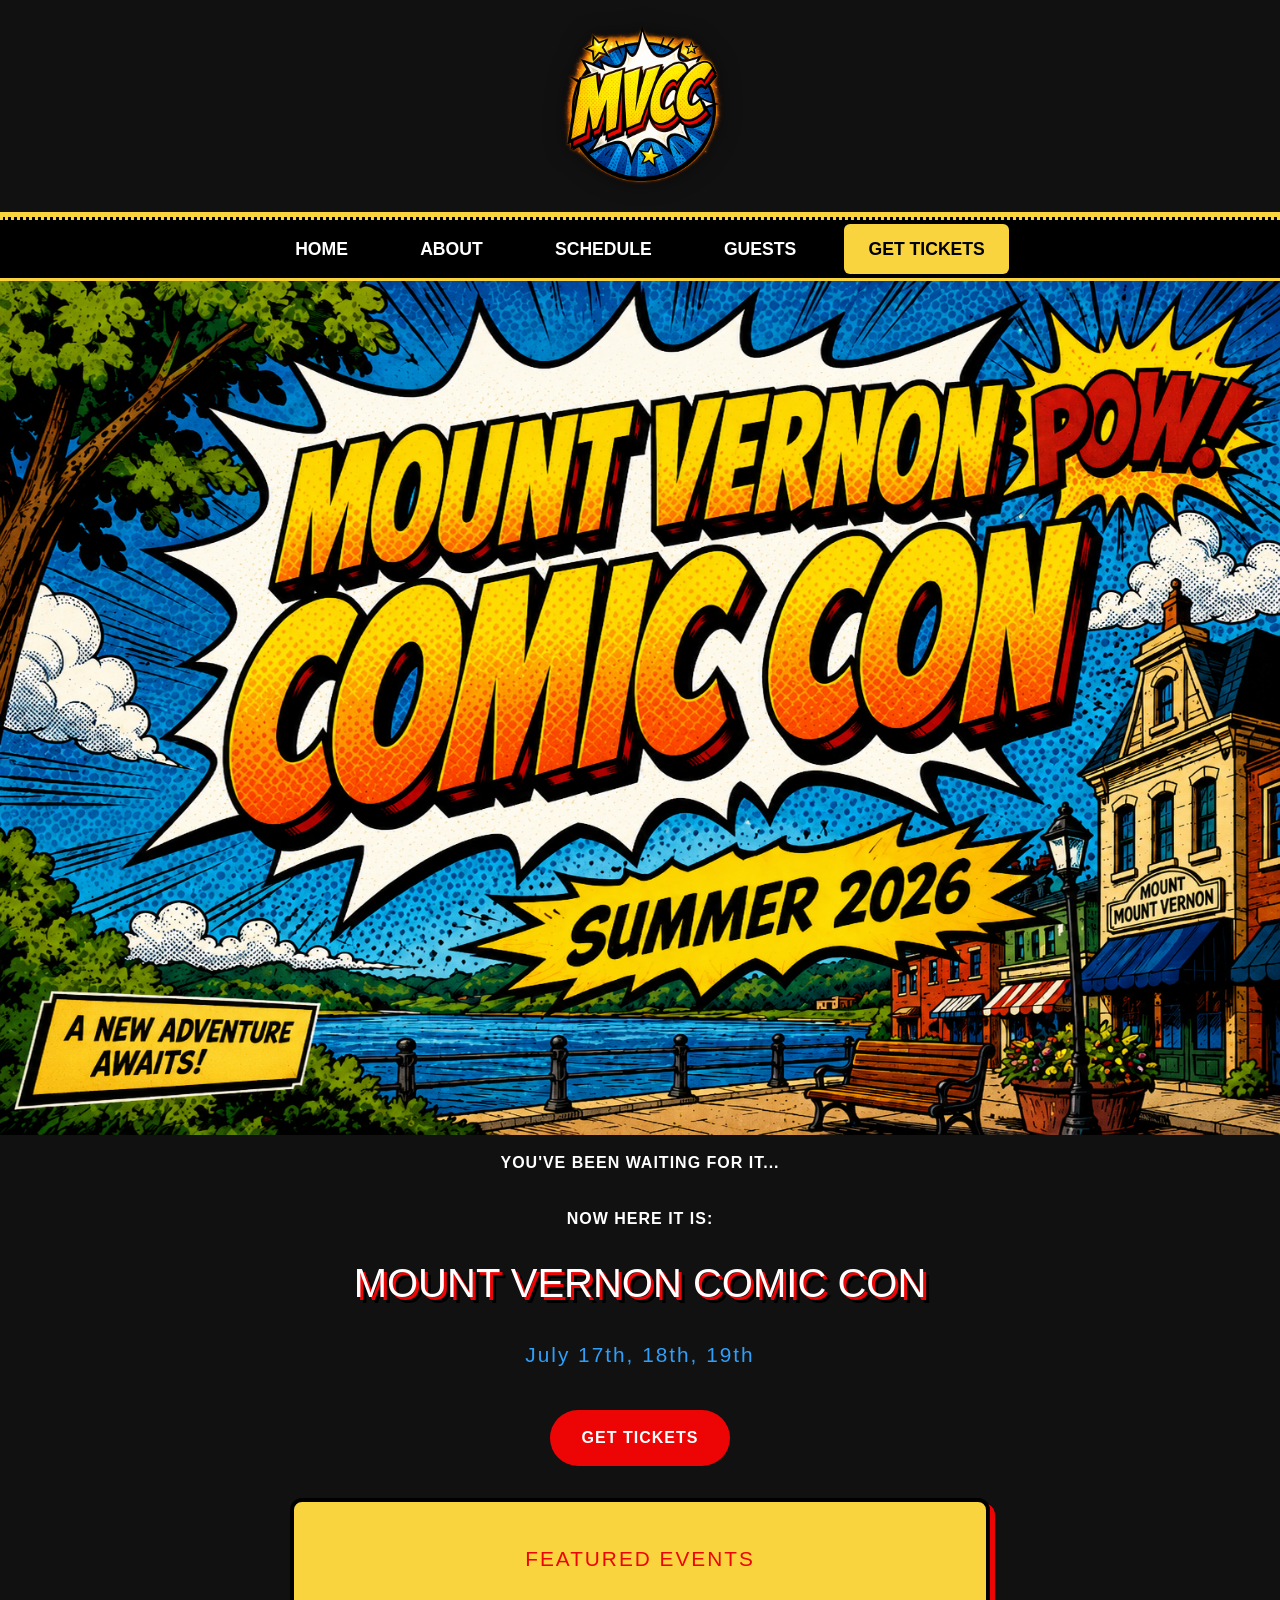
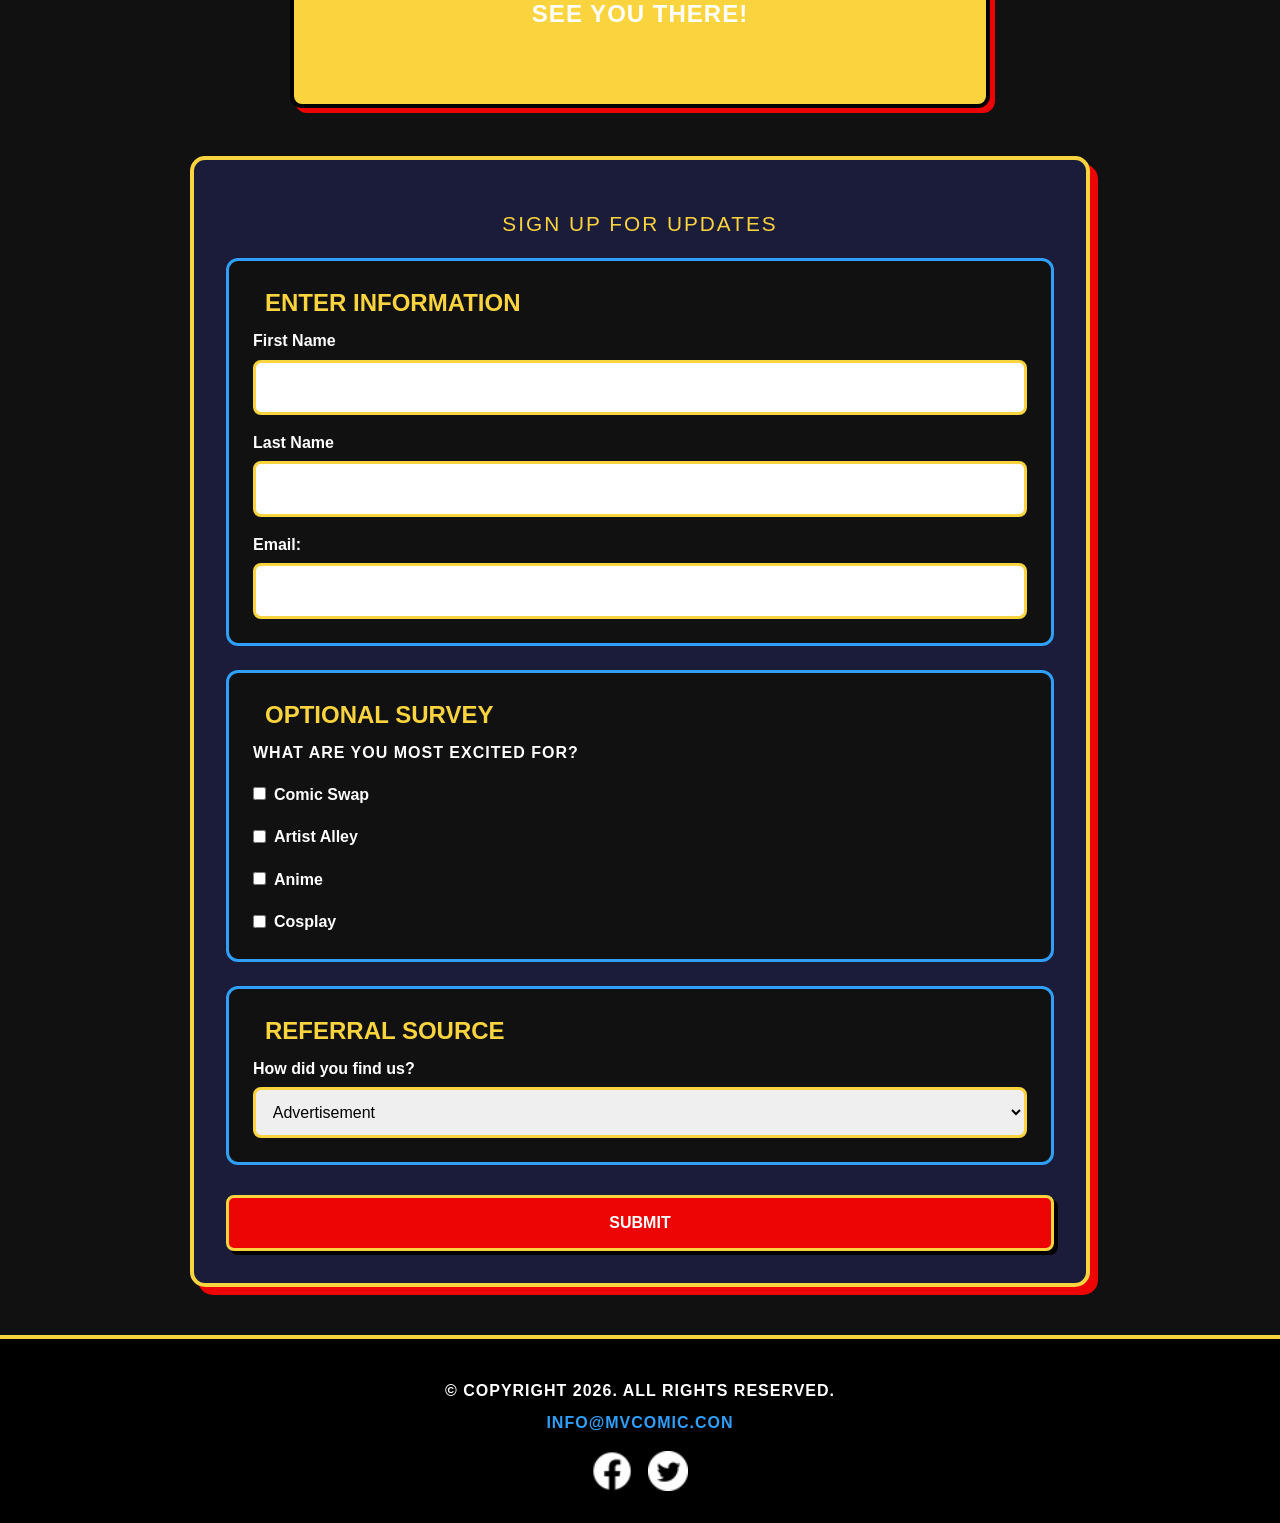
<file: index.html>
<!DOCTYPE html>
<!-- This website template was created by: Cheyenne Allen-Hinds; 4/29/26 -->
<!-- The homepage will have a quick synopsis of the Comic Con and include links to the other pages -->
<html lang="en">

<head>
	<title>Coming This Summer | Mount Vernon Comic Con</title>
	<meta charset="utf-8">
	<link rel="stylesheet" href="https://cdn.jsdelivr.net/npm/bootstrap@5.3.7/dist/css/bootstrap.min.css">
    <link rel="stylesheet" href="css/styles.css">
    <meta name="viewport" content="width=device-width, initial-scale=1.0">
    <meta name="description" content="The first Mount Vernon Comic Con is coming this Summer 2026.">
	<link rel="shortcut icon" href="media/favicon.ico">
	<link rel="icon" type="image/png" sizes="32x32" href="media/favicon-32x32.png">
	<link rel="apple-touch-icon" sizes="180x180" href="media/apple-touch-icon.png">
	<link rel="icon" sizes="192x192" href="media/android-chrome-192x192.png">
</head>

<body>

	<!-- Skip to The Good Stuff Link -->
	<a class="skip" href="#content">Skip to the Good Stuff</a>
	
	<div id="container">
	
		<!-- Mobile Nav -->
			<nav class="mobile-menu">
				<div id="menu-links">
					<a href="index.html">Home</a>
					<a href="about.html">About</a>
					<a href="schedule.html">Schedule</a>
					<a href="guests.html">Guests</a>
					<a href="tickets.html" class="tickets-btn">Get Tickets</a>
				</div>
				<a class="menu-icon" onclick="hamburger()">
					<div>&#9776;</div>
				</a>
			</nav>

		<!-- Header Logo -->
		<header id="mvcc-logo">
	           <a href="index.html"><img src="media/mvcc-logo.png" alt="Mount Vernon Comic Con logo"></a>
		</header>
		
		<!-- Tablet, Desktop Nav -->
		<nav class="tablet-desktop">
			<ul>
                <li><a href="index.html">Home</a></li> 
                <li><a href="about.html">About</a></li> 
                <li><a href="schedule.html">Schedule</a></li> 
                <li><a href="guests.html">Guests</a></li> 
                <li><a href="tickets.html">Get Tickets</a></li>
            </ul>
		</nav>
        
        <!-- Hero Image -->
        <div id="hero" class="container-fluid p-0">
            <img src="media/hero-image.png" class="img-fluid w-100" alt="comic book style announcement that Mount Vernon Comic Con is coming Summer of 2026">
        </div>
		
		<!-- Main Content -->
		<main id="content">

                <p>You've been waiting for it...</p>
				<p>Now here it is:</p> 
                
                <h1>Mount Vernon Comic Con</h1>
                <h2>July 17th, 18th, 19th</h2>
				<a href="tickets.html" class="ticket-btn" id="ticketBtn">Get Tickets</a>

                <section class="event-ticker">
				
					<!-- Javascript Ticker -->
					<h2>Featured Events</h2>
					<p id="eventText">See you there!</p>
				
				</section>
				
			<div id="form">
				
				<h2>Sign Up for Updates</h2>
				
				<form class="form-grid"> <!-- Start Update Form -->
				
					<fieldset>
						<legend>Enter Information</legend>
						<label for="fName">First Name </label>
						<input type="text" id="fName" name="fName" required>
						
						<label for="lName">Last Name</label>
						<input type="text" name="lName" id="lName" required>
					
						<label for="email">Email:</label>
						<input type="email" name="email" id="email" required>
						
					</fieldset>
					
					<fieldset>
						<legend>Optional Survey</legend>
						<p>What are you most excited for?</p>
						
						<label for="comics"><input type="checkbox" name="excite" id="comics" value="comic">Comic Swap</label>
						
						<label for="art"><input type="checkbox" name="excite" id="art" value="art">Artist Alley</label>
						
						<label for="anime"><input type="checkbox" name="excite" id="anime" value="anime">Anime</label>
						
						<label for="cosplay"><input type="checkbox" name="excite" id="cosplay" value="cosplay">Cosplay</label>
						</fieldset>
						
					<fieldset>
						<legend>Referral Source</legend>
						<label for="referral">How did you find us?</label>
						<select name="referral" id="referral">
							<option value="ad">Advertisement</option>
							<option value="friend">Friend</option>
							<option value="google">Google</option>
							<option value="fbook">Facebook</option>
							<option value="tiktok">TikTok</option>
							<option value="other">Other</option>
						</select>
						
					</fieldset>
					
					<input type="submit" id="submit" value="Submit" class="btn">
					
				</form>
			
			</div>	
			
		</main>
		
		<!-- Footer -->
		<footer>
		
			<div>
				<p>&copy; Copyright 2026. All Rights Reserved.</p>
				<p><a href="mailto:info@mvcomic.con">info@mvcomic.con</a></p>
			</div>
			
			<div class="social">
				<a href="https://www.facebook.com/" target="_blank"><img src="media/facebook-logo.png" alt="black and white Facebook logo"></a>
				<a href="https://twitter.com/" target="_blank"><img src="media/twitter-logo.png" alt="black and white Twitter logo"></a>
			</div>
			
		</footer>
	
	</div>
	
	<script src="scripts/script.js"></script>
	
</body>
</html>
</file>
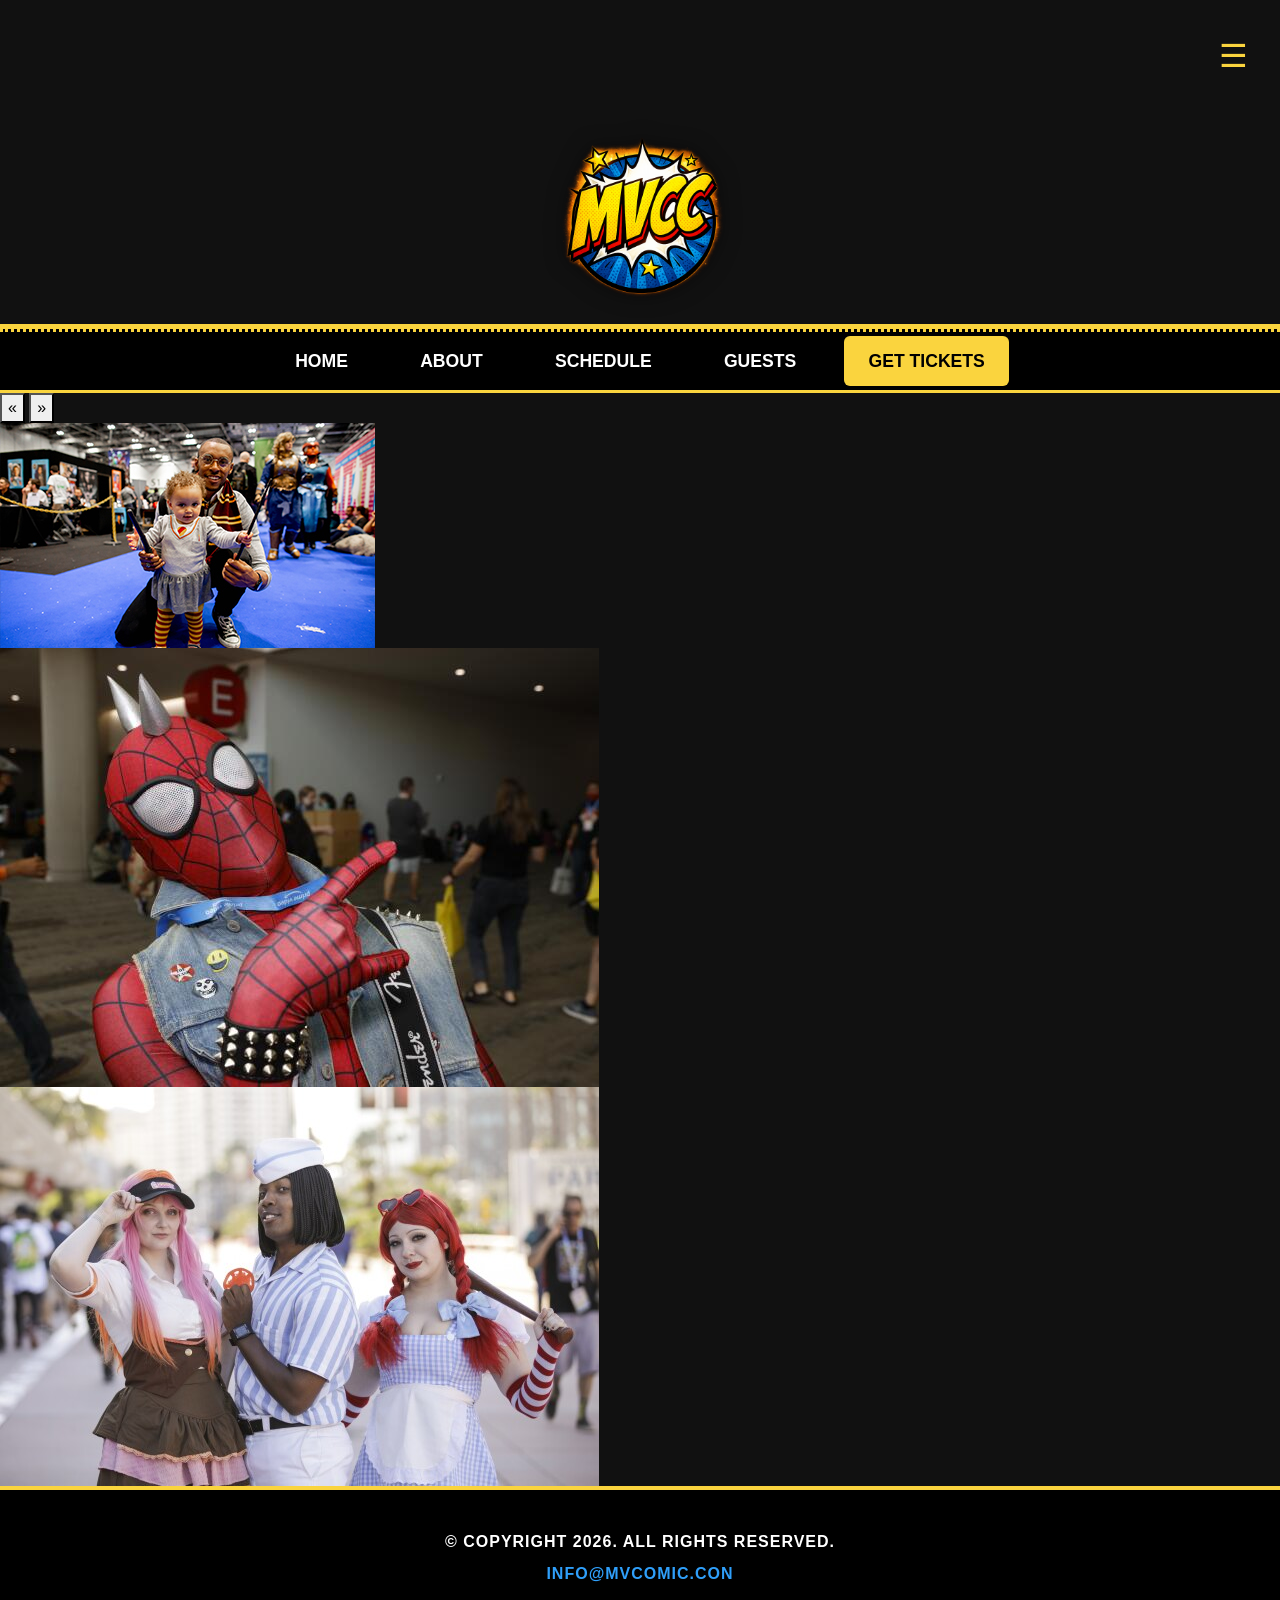
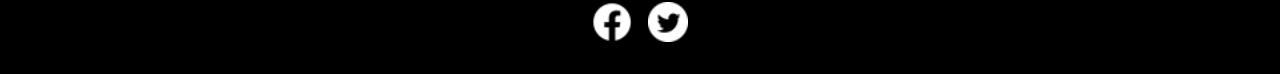
<file: about.html>
<!DOCTYPE html>
<!-- This website was created by Cheyenne Allen-Hinds -->
<!-- Quick synopsis of the Comic Con and its events and include links to the other pages -->
<html lang="en">

<head>
	<title>Find Your People | Mount Vernon Comic Con</title>
	<meta charset="utf-8">
	<link rel="stylesheet" href="https://cdn.jsdelivr.net/npm/bootstrap@5.3.7/dist/css/bootstrap.min.css">
    <link rel="stylesheet" href="css/styles.css">
    <meta name="viewport" content="width=device-width, initial-scale=1.0">
    <meta name="description" content="If you're a fan, you'll find your people.">
	<link rel="shortcut icon" href="media/favicon.ico">
	<link rel="icon" type="image/png" sizes="32x32" href="media/favicon-32x32.png">
	<link rel="apple-touch-icon" sizes="180x180" href="media/apple-touch-icon.png">
	<link rel="icon" sizes="192x192" href="media/android-chrome-192x192.png">
</head>

<body>

	<!-- Skip to The Good Stuff Link -->
	<a class="skip" href="#content">Skip to the Good Stuff</a>
	
	<div id="container">
	
		<!-- Mobile Nav -->
			<nav class="mobile-nav">
				<div id="menu-links">
					<a href="index.html">Home</a>
					<a href="about.html">About</a>
					<a href="schedule.html">Schedule</a>
					<a href="guests.html">Guests</a>
					<a href="tickets.html" class="tickets-btn">Get Tickets</a>
				</div>
				<a class="menu-icon" onclick="hamburger()">
					<div>&#9776;</div>
				</a>
			</nav>

		<!-- Header -->
		<header id="mvcc-logo">
	           <a href="index.html"><img src="media/mvcc-logo.png" alt="Mount Vernon Comic Con logo"></a>
		</header>
		
		<!-- Tablet, Desktop Nav -->
		<nav class="tablet-desktop">
			<ul>
                <li><a href="index.html">Home</a></li> 
                <li><a href="about.html">About</a></li> 
                <li><a href="schedule.html">Schedule</a></li> 
                <li><a href="guests.html">Guests</a></li> 
                <li><a href="tickets.html">Get Tickets</a></li>
            </ul>
		</nav>
		
		<!-- Main Content -->
		<main id="content">
		
			<section aria-label="comic con photos">
				<div class="carousel" data-carousel>
				<button class="carousel-button prev" data-carousel-button="prev">&#171;</button>
				<button class="carousel-button next" data-carousel-button="next">&#187;</button>
				<ul data-slides>
					<li class="slide" data-active>
						<img src="media/slide1.jpg" alt="a dad poses with his toddler dressed as Harry Potter characters">
					</li>
					<li class="slide">
						<img src="media/slide2.jpg" alt="a cosplayer poses as SpiderPunk using the 'rock on' hand symbol">
					</li>
					<li class="slide">
						<img src="media/slide3.jpg" alt="three cosplayers dressed as Ed from Good Burger, the Wendys mascot and a Dunkin Donuts worker">
					</li>
				</ul>
				
				</div>
			</section>
		
		</main>
		
		<!-- Footer -->
		<footer>
		
			<div class="copyright">
				<p>&copy; Copyright 2026. All Rights Reserved.</p>
				<p><a href="mailto:info@mvcomic.con">info@mvcomic.con</a></p>
			</div>
			
			<div class="social">
				<a href="https://wwww.facebook.com/ target="_blank"><img src="media/facebook-logo.png" alt="black and white Facebook logo"></a>
				<a href="https://twitter.com/" target="_blank"><img src="media/twitter-logo.png" alt="black and white Twitter logo"></a>
			</div>
			
		</footer>
	
	</div>
	
	<script src="scripts/script.js"></script>
	
</body>
</html>
</file>
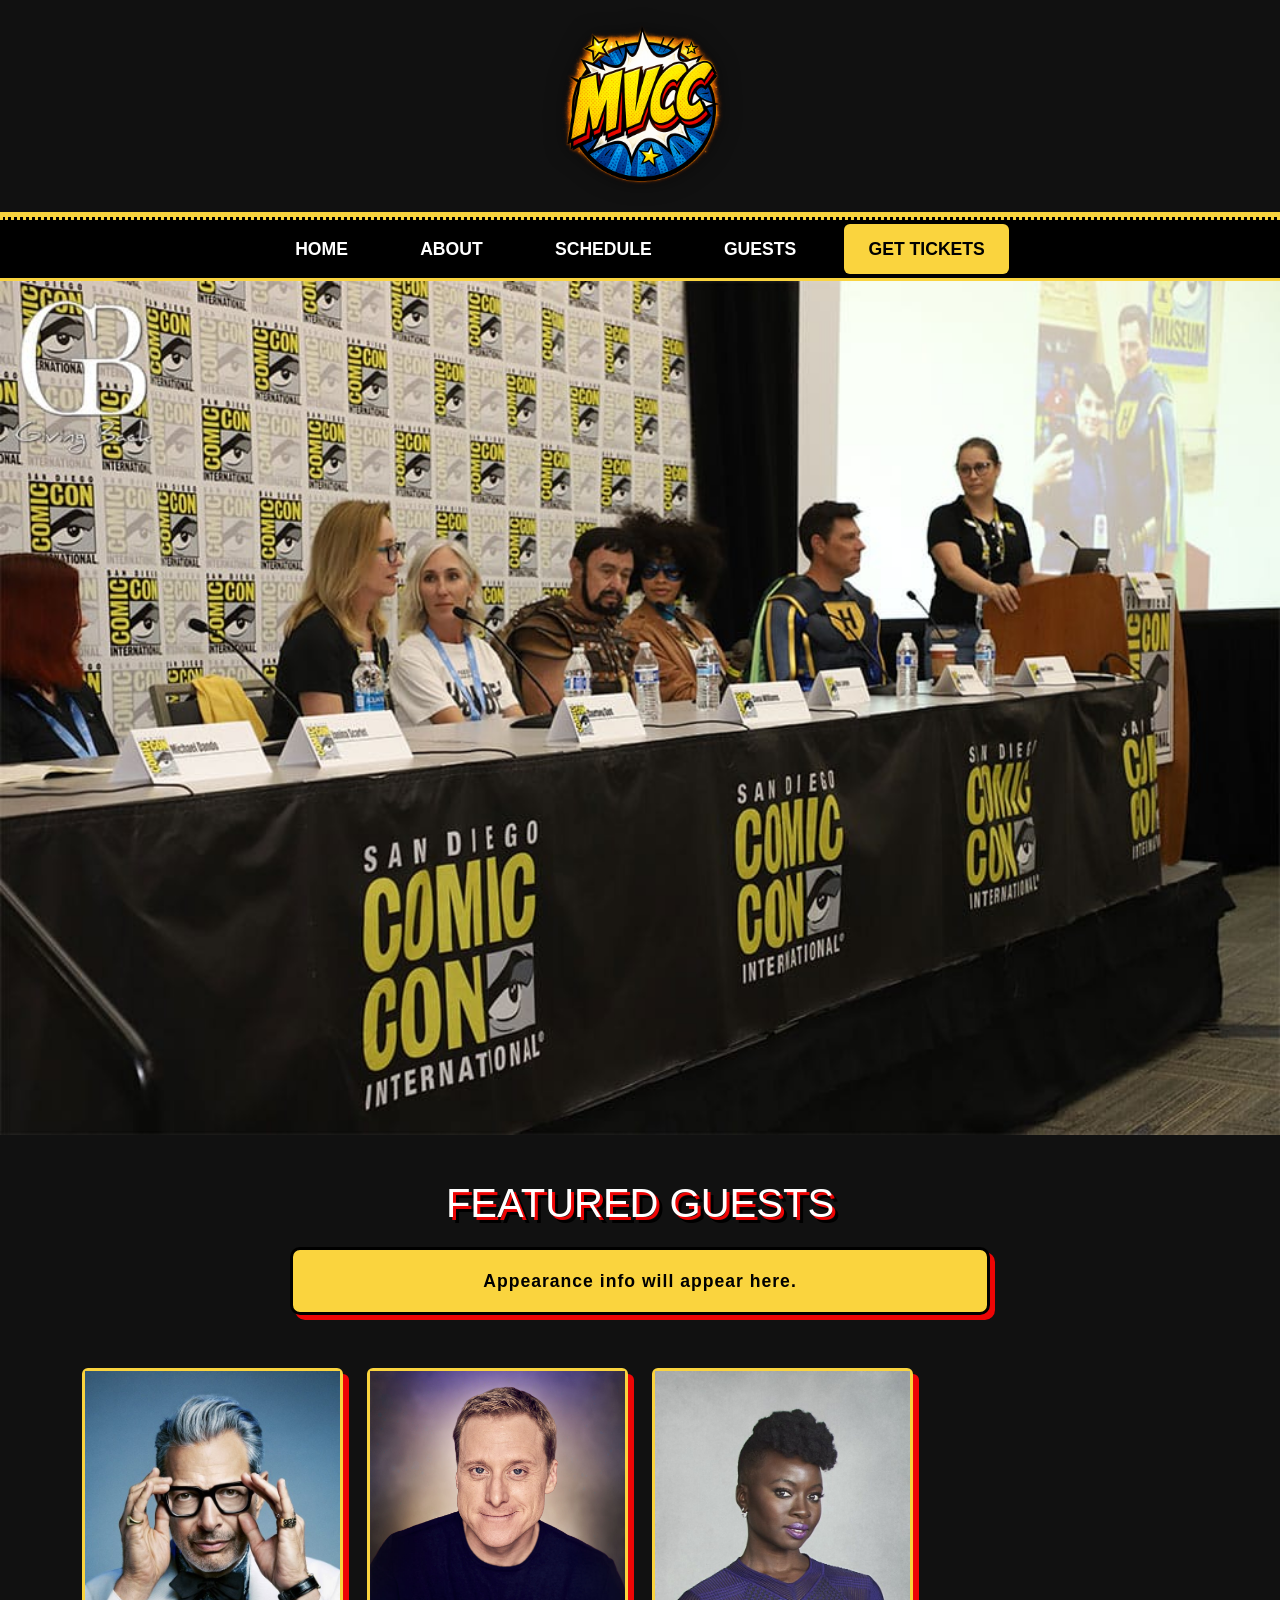
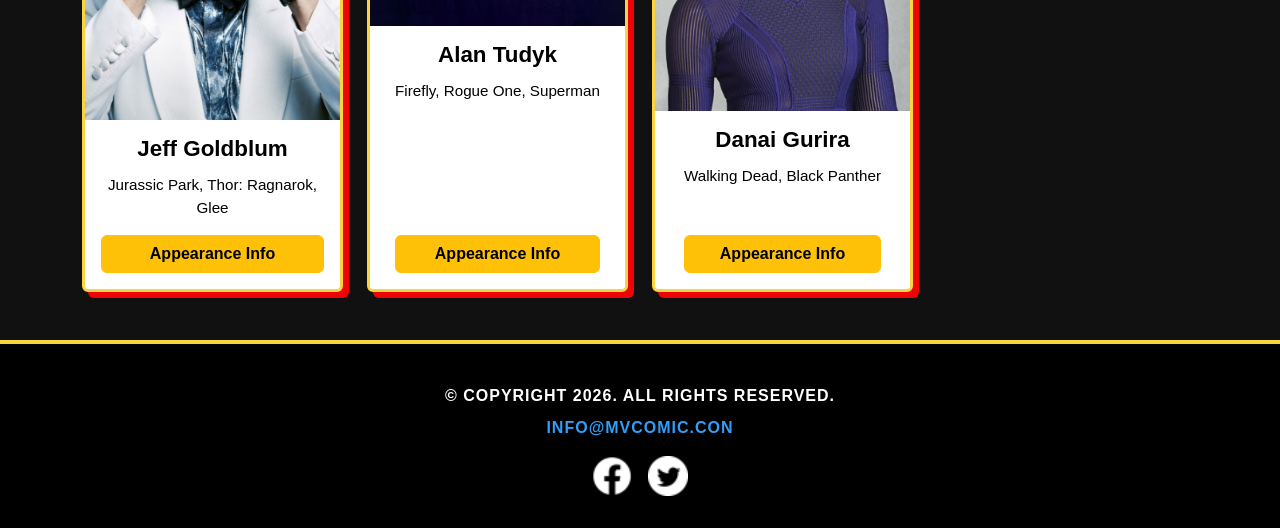
<file: guests.html>
<!DOCTYPE html>
<!-- This website was created by: Cheyenne Allen-Hinds -->
<!--Still need to fix desktop nav bar that shrinks for some reason. Tried CSS work around.-->
<html lang="en">
<head>
	<title>Guests at MVCC | Mount Vernon Comic Con</title>
	<meta charset="utf-8">
	<link href="https://cdn.jsdelivr.net/npm/bootstrap@5.3.7/dist/css/bootstrap.min.css" rel="stylesheet">
    <link rel="stylesheet" href="css/styles.css">
    <meta name="viewport" content="width=device-width, initial-scale=1.0">
    <meta name="description" content="MVCC guests include Jeff Goldblum, Alan Tudyk and Danai Gurira">
	<link rel="shortcut icon" href="media/favicon.ico">
	<link rel="icon" type="image/png" sizes="32x32" href="media/favicon-32x32.png">
	<link rel="apple-touch-icon" sizes="180x180" href="media/apple-touch-icon.png">
	<link rel="icon" sizes="192x192" href="media/android-chrome-192x192.png">
</head>


<body>

	<!-- Skip to The Good Stuff Link -->
	<a class="skip" href="#content">Skip to the Good Stuff</a>
	
<div id="container">
	
		<!-- Mobile Nav -->
			<nav class="mobile-menu">
				<div id="menu-links">
					<a href="index.html">Home</a>
					<a href="about.html">About</a>
					<a href="schedule.html">Schedule</a>
					<a href="guests.html">Guests</a>
					<a href="tickets.html" class="tickets-btn">Get Tickets</a>
				</div>
				<a class="menu-icon" onclick="hamburger()">
					<div>&#9776;</div>
				</a>
			</nav>

		<!-- Logo Header -->
		<header id="mvcc-logo">
	           <a href="index.html"><img src="media/mvcc-logo.png" alt="Mount Vernon Comic Con logo"></a>
		</header>
		
		<!-- Tablet, Desktop Nav -->
		<nav class="tablet-desktop">
			<ul>
                <li><a href="index.html">Home</a></li> 
                <li><a href="about.html">About</a></li> 
                <li><a href="schedule.html">Schedule</a></li> 
                <li><a href="guests.html">Guests</a></li> 
                <li><a href="tickets.html">Get Tickets</a></li>
            </ul>
		</nav>

	<!-- Hero Image -->
        <div id="hero" class="container-fluid p-0">
            <img src="media/panel.jpg" class="img-fluid w-100" alt="a comic con panel of actors and actresses on a stage in front of a crowd">
        </div>
		
		<!-- Main Content -->
		<main id="content">
			
			<section class="container my-5">
				<h1 class="text-center mb-4">Featured Guests</h1>

				<!--Appearance Info-->
				<p id="guestInfo" class="text-center mt-4 fw-bold">Appearance info will appear here.</p>
					
				<div class="row g-4">
					
					<!--Jeff Goldblum-->
					<div class="col-sm-6 col-lg-3">
						<div class="card h-100">
							<img src="media/jeff.jpg" class="card-photo" alt="Jeff Goldblum">
							<div class="card-body text-center">
								<h3 class="card-title">Jeff Goldblum</h3>
								<p class="card-text">Jurassic Park, Thor: Ragnarok, Glee</p>
						
								<button class="btn btn-warning guest-btn" data-info="Jeff is appearing Friday for photos and Q&A panel at.">
								Appearance Info
								</button>
							</div>
						</div>
					</div>

					<!--Alan Tudyk -->
					<div class="col-sm-6 col-lg-3">
						<div class="card h-100">
							<img src="media/alan.jpg" class="card-photo" alt="Alan Tudyk">
							<div class="card-body text-center">
								<h3 class="card-title">Alan Tudyk</h3>
								<p class="card-text">Firefly, Rogue One, Superman</p>
						
								<button class="btn btn-warning guest-btn" data-info="Alan is appearing Saturday for photos, autographs, and panel on sci-fi films.">
								Appearance Info
								</button>
							</div>
						</div>
					</div>

					<!--Danai Gurira-->
					<div class="col-sm-6 col-lg-3">
						<div class="card h-100">
							<img src="media/danai.jpg" class="card-photo" alt="Danai Gurira">
							<div class="card-body text-center">
								<h3 class="card-title">Danai Gurira</h3>
								<p class="card-text">Walking Dead, Black Panther</p>
					
								<button class="btn btn-warning guest-btn" data-info="Danai is appearing Saturday and Sunday for autographs and Q&A panel.">
								Appearance Info
								</button>
							</div>
						</div>
					</div>
					
				</div>

				
			</section>

		</main>
		
		<!-- Footer-->
		<footer>
		
			<div>
				<p>&copy; Copyright 2026. All Rights Reserved.</p>
				<p><a href="mailto:info@mvcomic.con">info@mvcomic.con</a></p>
			</div>
			
			<div class="social">
				<a href="https://wwww.facebook.com/" target="_blank"><img src="media/facebook-logo.png" alt="black and white Facebook logo"></a>
				<a href="https://twitter.com/" target="_blank"><img src="media/twitter-logo.png" alt="black and white Twitter logo"></a>
			</div>
			
		</footer>
	
	</div>
	
	<script src="scripts/script.js"></script>
	<script src="https://cdn.jsdelivr.net/npm/bootstrap@5.3.7/dist/js/bootstrap.bundle.min.js"></script>
	
</body>
</html>
</file>
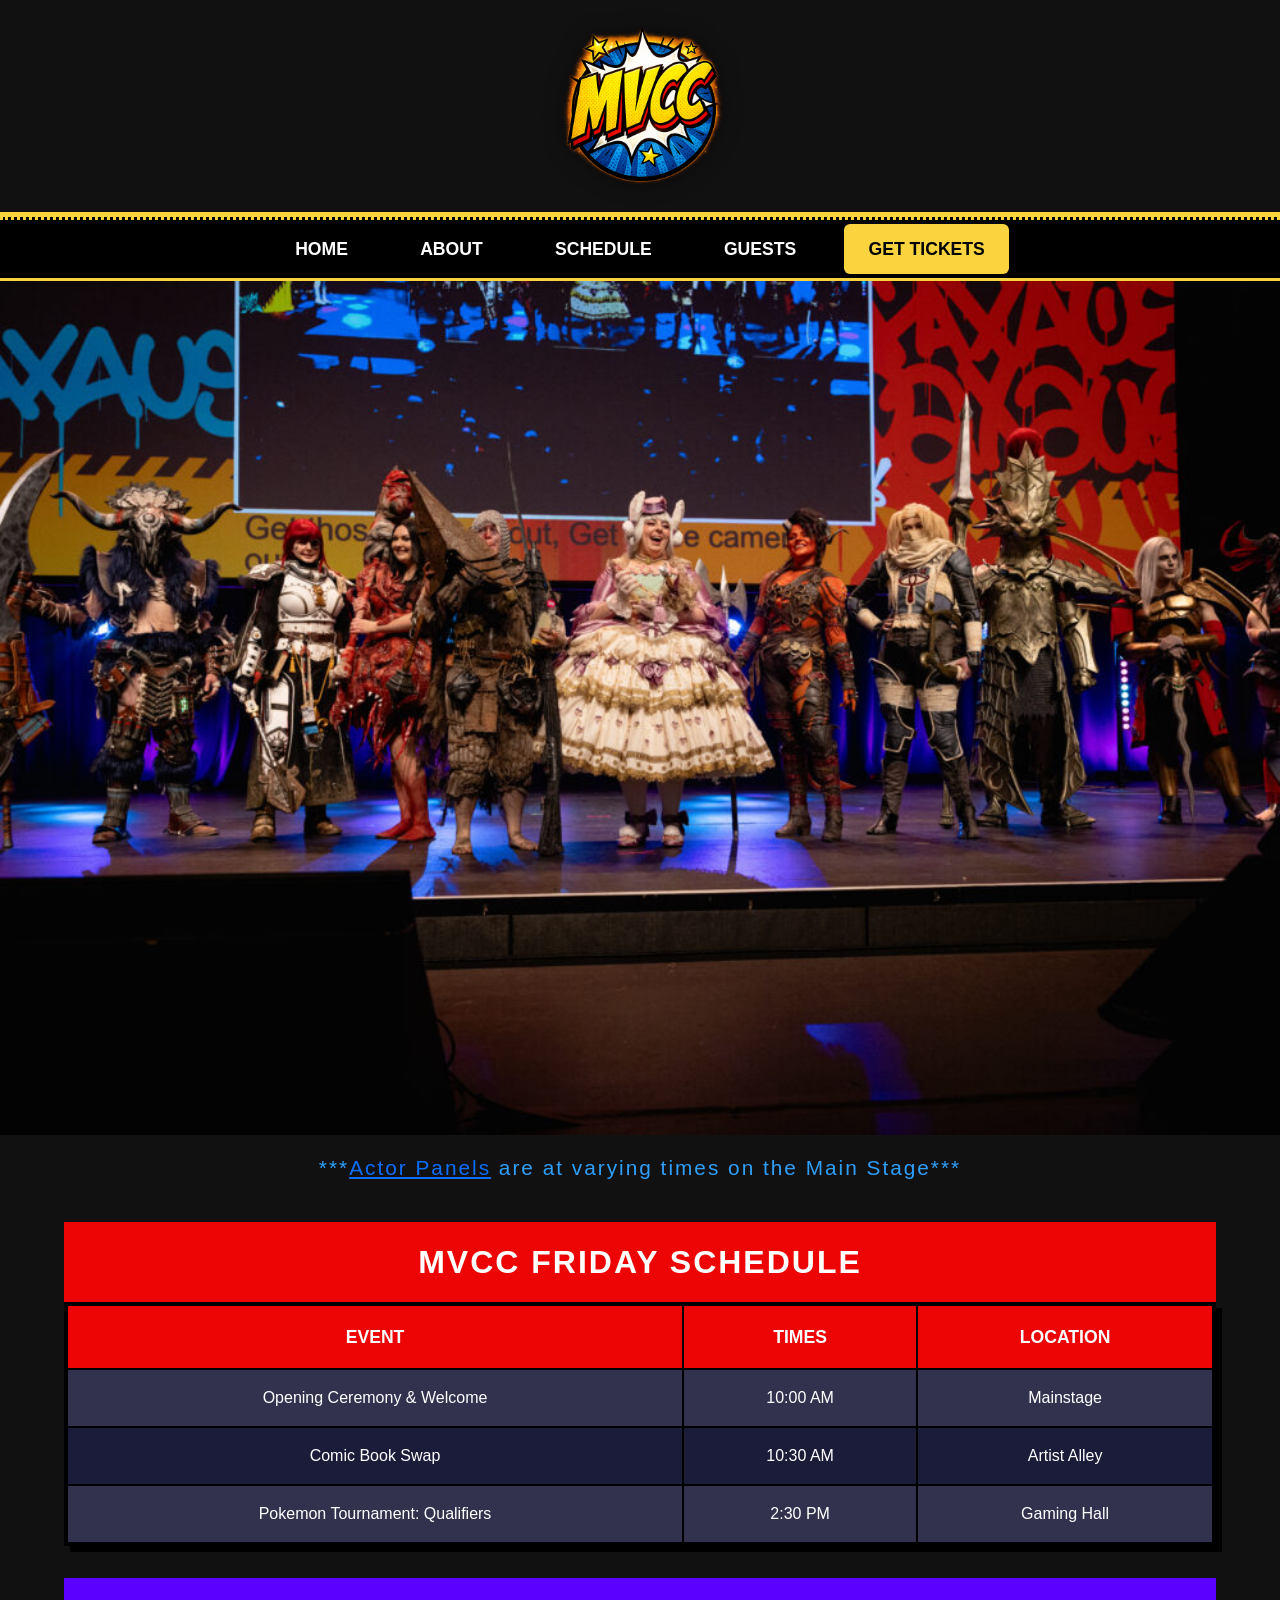
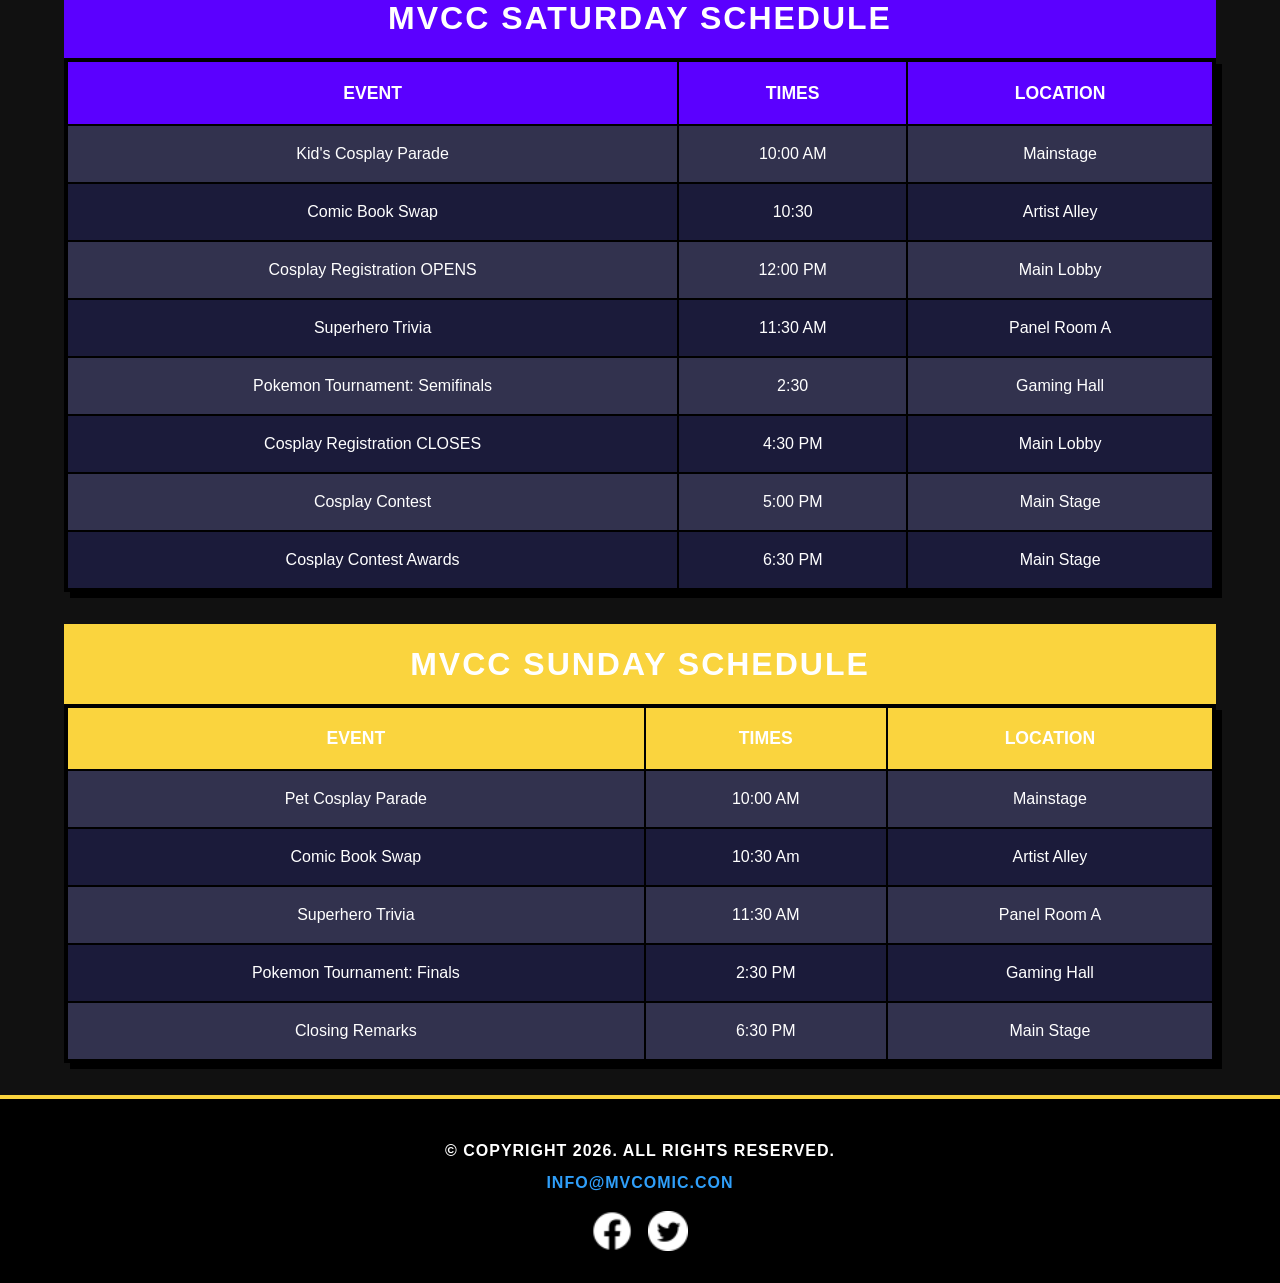
<file: schedule.html>
<!DOCTYPE html>
<!-- This website was created by: Cheyenne Allen-Hinds; 4/29/26 -->
<!-- Schedule section. Opening ceremony, tournament, contest, parades, closing -->
<html lang="en">

<head>
	<title>Events for Everyone | Mount Vernon Comic Con</title>
	<meta charset="utf-8">
	<link rel="stylesheet" href="https://cdn.jsdelivr.net/npm/bootstrap@5.3.7/dist/css/bootstrap.min.css">
    <link rel="stylesheet" href="css/styles.css">
    <meta name="viewport" content="width=device-width, initial-scale=1.0">
    <meta name="description" content="At MVCC, you'll find events for the whole family.">
	<link rel="shortcut icon" href="media/favicon.ico">
	<link rel="icon" type="image/png" sizes="32x32" href="media/favicon-32x32.png">
	<link rel="apple-touch-icon" sizes="180x180" href="media/apple-touch-icon.png">
	<link rel="icon" sizes="192x192" href="media/android-chrome-192x192.png">
</head>

<body>

	<!-- Skip to Content Link -->
	<a class="skip" href="#content">Skip to the Good Stuff</a>

	<div id="container">
	
		<!-- Mobile Nav -->
			<nav class="mobile-menu">
				<div id="menu-links">
					<a href="index.html">Home</a>
					<a href="about.html">About</a>
					<a href="schedule.html">Schedule</a>
					<a href="guests.html">Guests</a>
					<a href="tickets.html" class="tickets-btn">Get Tickets</a>
				</div>
				<a class="menu-icon" onclick="hamburger()">
					<div>&#9776;</div>
				</a>
			</nav>

		<!-- Logo Header -->
		<header id="mvcc-logo">
	           <a href="index.html"><img src="media/mvcc-logo.png" alt="Mount Vernon Comic Con logo"></a>
		</header>
		
		<!-- Tablet, Desktop Nav -->
		<nav class="tablet-desktop">
			<ul>
                <li><a href="index.html">Home</a></li> 
                <li><a href="about.html">About</a></li> 
                <li><a href="schedule.html">Schedule</a></li> 
                <li><a href="guests.html">Guests</a></li> 
                <li><a href="tickets.html">Get Tickets</a></li>
            </ul>
		</nav>
		
		<!-- Hero Image -->
		<div id="hero" class="container-fluid p-0">
            <img src="media/cosplay.jpg" class="img-fluid w-100" alt="a group of cosplayers">
        </div>

	<!-- Main Content -->
	<main id="content">

		<div class="mobile">
		
			<h2>MVCC Weekend Schedule</h2>
			<p>Opening Ceremony & Welcome: Fri, 10AM @ Mainstage</p>
			<p>Comic Book Swap: Fri, Sat, Sun,  10:30AM @ Artist Alley</p>
			<p>Superhero Trivia: Sat, Sun, @ Panel Room A</p>
			<p>Cosplay Contest Registration Closes: Sat, 4:30PM @ Main Lobby</p>
			<p>Cosplay Contest: Sat, 5PM @ Main Stage</p>
			<p>***<a href="guests.html">Actor Panels</a> are at varying times on the Main Stage***</p>
			<p>Pokémon Card Tournament: Gaming Hall</p>
			<ul>
				<li>Qualifiers 2:30PM Fri</li>
				<li>Semifinals 2:30PM Sat</li>
				<li>Finals 2:30PM Sun</li>
			</ul>
			<p>Cosplay Awards: Sat, 6:30PM @ Main Stage</p>
			<p>Closing Remarks: Sun, 6:30PM @ Main Stage</p>
		
		</div>
		
		<div class="desktop">
		
		<h2>***<a href="guests.html">Actor Panels</a> are at varying times on the Main Stage***</h2>
		
			<table id="friday"><!-- Friday Table -->
				<caption>MVCC Friday Schedule</caption>
				<tr><!-- Row 1 -->
					<th>Event</th>
					<th>Times</th>
					<th>Location</th>
				</tr>
				<tr><!-- Opening Ceremony -->
					<td>Opening Ceremony & Welcome</td>
					<td>10:00 AM</td>
					<td>Mainstage</td>
				</tr>
				<tr> <!-- Comic Swap -->
					<td>Comic Book Swap</td>
					<td>10:30 AM</td>
					<td>Artist Alley</td>
				</tr>
				<tr><!-- Pokemon Tournament -->
					<td>Pokemon Tournament: Qualifiers</td>
					<td>2:30 PM</td>
					<td>Gaming Hall</td>
				</tr>
			</table><!-- End Friday Table -->
			
			<table id="saturday"><!-- Saturday Table -->
				<caption>MVCC Saturday Schedule</caption>
				<tr><!-- Row 1 -->
					<th>Event</th>
					<th>Times</th>
					<th>Location</th>
				</tr>
				<tr><!-- Kid's Cosplay Parade -->
					<td>Kid's Cosplay Parade</td>
					<td>10:00 AM</td>
					<td>Mainstage</td>
				</tr>
				<tr> <!-- Comic Swap -->
					<td>Comic Book Swap</td>
					<td>10:30</td>
					<td>Artist Alley</td>
				</tr>
				<tr><!-- Cosplay Reg Open -->
					<td>Cosplay Registration OPENS</td>
					<td>12:00 PM</td>
					<td>Main Lobby</td>
				</tr>
				<tr><!-- Superhero Trivia -->
					<td>Superhero Trivia</td>
					<td>11:30 AM</td>
					<td>Panel Room A</td>
				</tr>
				<tr><!-- Pokemon Tournament -->
					<td>Pokemon Tournament: Semifinals</td>
					<td>2:30</td>
					<td>Gaming Hall</td>
				</tr>
				<tr><!-- Cosplay Reg Closes -->
					<td>Cosplay Registration CLOSES</td>
					<td>4:30 PM</td>
					<td>Main Lobby</td>
				</tr>
				<tr><!-- Cosplay Contest -->
					<td>Cosplay Contest</td>
					<td>5:00 PM</td>
					<td>Main Stage</td>
				</tr>
				<tr><!-- Cosplay Contest Awards -->
					<td>Cosplay Contest Awards</td>
					<td>6:30 PM</td>
					<td>Main Stage</td>
				</tr>
			</table><!-- End Saturday Table -->
			
			<table id="sunday"><!-- Sunday Table -->
				<caption>MVCC Sunday Schedule</caption>
				<tr><!-- Row 1 -->
					<th>Event</th>
					<th>Times</th>
					<th>Location</th>
				</tr>
				<tr><!-- Pet Cosplay Parade -->
					<td>Pet Cosplay Parade</td>
					<td>10:00 AM</td>
					<td>Mainstage</td>
				</tr>
				<tr> <!-- Comic Swap -->
					<td>Comic Book Swap</td>
					<td>10:30 Am</td>
					<td>Artist Alley</td>
				</tr>
				<tr><!-- Superhero Trivia -->
					<td>Superhero Trivia</td>
					<td>11:30 AM</td>
					<td>Panel Room A</td>
				</tr>
				<tr><!-- Pokemon Tournament -->
					<td>Pokemon Tournament: Finals</td>
					<td>2:30 PM</td>
					<td>Gaming Hall</td>
				</tr>
				<tr><!-- Closing Remarks -->
					<td>Closing Remarks</td>
					<td>6:30 PM</td>
					<td>Main Stage</td>
				</tr>
			</table><!-- End Sunday Table -->
			
			</div>
		
		</main>
		
		<!-- Footer -->
		<footer>
		
			<div>
				<p>&copy; Copyright 2026. All Rights Reserved.</p>
				<p><a href="mailto:info@mvcomic.con">info@mvcomic.con</a></p>
			</div>
			
			<div class="social">
				<a href="https://www.facebook.com/" target="_blank"><img src="media/facebook-logo.png" alt="black and white Facebook logo"></a>
				<a href="https://twitter.com/" target="_blank"><img src="media/twitter-logo.png" alt="black and white Twitter logo"></a>
			</div>
			
		</footer>
	
	</div>
	
	<script src="scripts/script.js"></script>
	<script src="https://cdn.jsdelivr.net/npm/bootstrap@5.3.7/dist/js/bootstrap.bundle.min.js"></script>
	
	</div>
	
</body>
</html>
</file>
<file: css/styles.css>
/*
Author: Cheyenne Allen-Hinds
Date: 05/10/26
File Name: styles.css
*/

/* CSS Reset */
body, header, nav, main, footer, h1, div, img, ul, figure, figcaption, section, article, aside, audio, video {
    margin: 0;
    padding: 0;
    border: 0;
}

/* Color Palette: fad43e (yellow), ed0505 (red), 2f9ffa (blue) */

/* Body */
body {
    font-family: "Trebuchet MS", sans-serif;
    background-color: #111;
    color: white;
	margin: 0;
}

p {
    font-size: 1em;
    color: #fad43e;
    font-weight: bold;
    letter-spacing: 1px;
    margin: 1em 0 2em 0;
    text-transform: uppercase;
    color: white;
    text-align: center;
}

/* Headings */
h1 {
    font-size: 2.5em;
    line-height: 1;
    margin-bottom: 1em;
	text-align: center;
    text-transform: uppercase;
    color: white;
    text-shadow: 3px 3px 0 #ed0505,
				 6px 6px 0 #000;
}

h2 {
    font-size: 1.3em;
    color: #2f9ffa;
    margin: 1em 0 2em 0;
	text-align: center;
    letter-spacing: 2px;
}

/* Footer */

footer {
    background-color: #000;
    border-top: 4px solid #fad43e;
    padding: 2em 1em;
    text-align: center;
}

footer p {
    margin: 0.5em 0;
    color: white;
    letter-spacing: 1px;
}

footer a {
    color: #2f9ffa;
    text-decoration: none;
    font-weight: bold;
}

footer a:hover {
    color: #ed0505;
}

/* Social Icons */

.social {
    margin-top: 1em;
    display: flex;
    justify-content: center;
    gap: 1em;
}

.social img {
    width: 40px;
    transition: transform 0.2s ease;
}

.social img:hover {
    transform: scale(1.15) rotate(-5deg);
}

/* Get Tickets and Animation */
.ticket-btn {
    display: block;
    background-color: #ed0505;
    color: white;
    text-decoration: none;
	width: fit-content;
    margin: 0 auto 2em auto;
    padding: 1em 2em;
    border-radius: 50px;
    font-weight: bold;
    text-transform: uppercase;
	text-align: center;
    letter-spacing: 1px;
    transition:
        transform 0.25s ease,
        box-shadow 0.25s ease,
        background-color 0.25s ease;
}

.ticket-btn:hover {
    transform: scale(1.08);
    box-shadow: 0 0 15px #fad43e;
    background-color: #fad43e;
    color: black;
	text-align: center;
}

/* Table Colors */
table {
    width: 90%;
    margin: 2em auto;
    border-collapse: collapse;
    font-family: Arial, sans-serif;
    box-shadow: 6px 6px 0 black;
    border: 4px solid black;
}

caption {
    caption-side: top;
	text-align: center;
    font-size: 2em;
    font-weight: bold;
    text-transform: uppercase;
    padding: 0.5em;
    color: white;
    letter-spacing: 2px;
}

th, td {
    border: 2px solid black;
    padding: 1em;
    text-align: center;
}

th {
    color: white;
    text-transform: uppercase;
    font-size: 1.1em;
}

tr:nth-child(even) td {
    background-color: rgba(255,255,255,0.1);
}

	/*Friday table*/
	#friday {
		background-color: #1b1b3a;
		color: white;
	}

	#friday caption, #friday th {
		background-color: #ed0505;
	}
	
	/* Saturday Table */
	#saturday {
		background-color: #1b1b3a;
		color: white;
	}

	#saturday caption, #saturday th {
		background-color: #5b00ff;
		color: white;
	}
	
	/* Sunday Table */
	#sunday {
		background-color: #1b1b3a;
		color: white;
	}

	#sunday caption, #sunday th {
		background-color: #fad43e;
		color: white;
	}

/* Sign Up Form */

#form {
    max-width: 900px;
    margin: 3em auto;
    padding: 2em;
    background-color: #1b1b3a;
    border: 4px solid #fad43e;
    border-radius: 15px;
    box-shadow: 8px 8px 0 #ed0505;
}

#form h2 {
    color: #fad43e;
    text-transform: uppercase;
    margin-bottom: 1em;
}

.form-grid {
    display: grid;
    gap: 1.5em;
}

fieldset {
    border: 3px solid #2f9ffa;
    border-radius: 12px;
    padding: 1.5em;
    background-color: #111;
}

legend {
    color: #fad43e;
    font-weight: bold;
    text-transform: uppercase;
    padding: 0 0.5em;
}

#form label {
    display: block;
    margin-top: 1em;
    font-weight: bold;
    color: white;
}

#form input, #form select {
    width: 100%;
    padding: 0.8em;
    margin-top: 0.4em;
    border: 3px solid #fad43e;
    border-radius: 8px;
    font-size: 1em;
    font-family: "Trebuchet MS", sans-serif;
}

#form input:focus, #form select:focus {
    outline: none;
    border-color: #2f9ffa;
    box-shadow: 0 0 10px #2f9ffa;
}

#form input[type="checkbox"] {
    width: auto;
    margin-right: 0.5em;
}

#form p {
    color: white;
    margin-bottom: 1em;
    text-align: left;
}

#submit {
    background-color: #ed0505;
    color: white;
    border: 3px solid #fad43e;
    border-radius: 50px;
    padding: 1em 2em;
    font-weight: bold;
    text-transform: uppercase;
    cursor: pointer;
    box-shadow: 4px 4px 0 black;
}

#submit:hover {
    background-color: #fad43e;
    color: black;
    transform: scale(1.05);
}

/* Mobile content */
/* Mobile Nav*/

.mobile-menu {
    background-color: #000;
    position: sticky;
    top: 0;
    z-index: 999;
}

#menu-links {
    display: none;
    flex-direction: column;
    background-color: #1a1a1a;
}

#menu-links a {
    display: block;
    color: white;
    text-decoration: none;
    font-weight: bold;
    border-bottom: 1px solid #333;
    padding: 1em;
    border-top: 2px solid #333;
    font-size: 1.5em;
    text-transform: uppercase;
    transition: background-color 0.3s ease,
                color 0.3s ease,
                padding-left 0.3s ease;
}

#menu-links a:hover {
    background-color: #ed0505;
    color: #fff;
    padding-left: 1.5em;
}

.mobile p {
    margin-bottom: 1em;
}

.mobile ul {
    list-style-position: inside;
    padding-left: 0;
}

/* Mobile Nav Get Tickets button */
.tickets-btn {
    background-color: #fad43e;
    color: #000 !important;
    text-align: center;
    margin: 0.5em;
    border-radius: 6px;
}

/* Hamburger Button */
.menu-icon {
    display: block;
    color: #fad43e;
    text-align: right;
	font-size: 2em;
    padding: 1em;
	cursor: pointer;
	text-decoration: none;
}

.mobile {
    background: linear-gradient(to bottom, #111, #1f1f1f);
    color: white;
    text-align: center;
    padding: 3em 1.5em;
    border-top: 4px solid #fad43e;
    border-bottom: 4px solid #ed0505;
}

/* Mobile media query */
@media screen and (max-width: 767px) {

    .mobile {
        display: block;
    }

    .desktop {
        display: none;
    }

	/* Show mobile nav */
	.mobile-menu {
		display: block;
	}

	/* Hide desktop nav */
	.tablet-desktop {
		display: none;
	}
	
}


/* Event Ticker on homepage */
.event-ticker {
    background-color: #fad43e;
    color: black;
    padding: 1.5em;
    text-align: center;
    border: 4px solid black;
    border-radius: 12px;
    box-shadow: 5px 5px 0 #ed0505;
    margin: 2em auto;
    max-width: 700px;
}

.event-ticker h2 {
    text-transform: uppercase;
    margin-bottom: 0.5em;
	 color: #ed0505;
}

#eventText {
    font-size: 1.5em;
    font-weight: bold;
    transition: opacity 0.5s ease;
}

/* Logo Style */

#mvcc-logo {
    text-align: center;
    padding: 1em;
    border-bottom: 5px solid #fad43e;
}

#mvcc-logo img {
    max-width: 180px;
    width: 90%;
    filter: drop-shadow(0 0 10px rgba(0,0,0,0.5));
}

/* Card design */
.card {
    background-color: white;
    color: black;
    border: 3px solid #fad43e;
    box-shadow: 6px 6px 0 #ed0505;
	justify-content: center;
    align-items: center;
}

.card-photo {
    width: 100%;
}

.card-body {
    display: flex;
    flex-direction: column;
}

.card-title {
    color: black;
    font-size: 1.4em;
    margin-bottom: 0.5em;
	font-weight: bold;
}

.card-text {
    color: black;
    font-size: 0.95em;
    text-transform: none;
    letter-spacing: normal;
    font-weight: normal;
    margin: 0 0 1em 0;
}

.guest-btn {
    margin-top: auto;
    font-weight: bold;
    color: black;
}

#guestInfo {
    background-color: #fad43e;
    color: black;
    max-width: 700px;
    margin: 2em auto 3em auto;
    padding: 1em;
    border: 3px solid black;
    border-radius: 10px;
    box-shadow: 5px 5px 0 #ed0505;
    font-size: 1.1em;
    text-transform: none;
}

/* Desktop Nav*/

/*Desktop List*/
.tablet-desktop ul {
    list-style-type: none;
    display: flex;
    justify-content: center;
    align-items: center;
    gap: 1.5em;
    background-color: #000;
    padding: 1em;
    border-top: 3px dotted #fad43e;
    border-bottom: 3px solid #fad43e;
}

.tablet-desktop li a {
    text-decoration: none;
    color: white;
    font-size: 1.1em;
    font-weight: bold;
    text-transform: uppercase;
    padding: 0.7em 1.2em;
    border: 3px solid transparent;
    transition: all 0.25s ease;
}

/* Desktop hover effect */
.tablet-desktop li a:hover {
    background-color: #ed0505;
    border: 3px solid #fad43e;
    transform: translateY(-4px) rotate(-1deg);
    box-shadow: 4px 4px 0 #000;
}

/* Nav Ticket button */
.tablet-desktop li:last-child a {
    background-color: #fad43e;
    color: black;
    border-radius: 6px;
}

.tablet-desktop li:last-child a:hover {
    background-color: #00e1ff;
    color: black;
}

/* Skip to Content button */
.skip {
    position: fixed;
    top: -70px;
    left: 20px;
    background-color: #fad43e;
    color: black;
    padding: 1em 1.5em;
    text-decoration: none;
    text-transform: uppercase;
    font-weight: bold;
    border: 3px solid black;
    border-radius: 10px;
    box-shadow: 4px 4px 0 black;
    z-index: 9999;
    transition: top 0.3s ease;
}

.skip:focus {
    top: 20px;
}

/* Tablet/Desktop Media query */

@media screen and (min-width: 768px) {

	/* Hide mobile nav in desktop */
    .mobile-menu {
        display: none;
    }

	/* Show desktop nav */
    .tablet-desktop {
        display: block;
    }

    .events li {
        font-size: 1.3em;
        padding: 1.3em 1em;
    }
	
	.mobile {
        display: none;
    }

    .desktop {
        display: block;
    }
	
}
</file>
